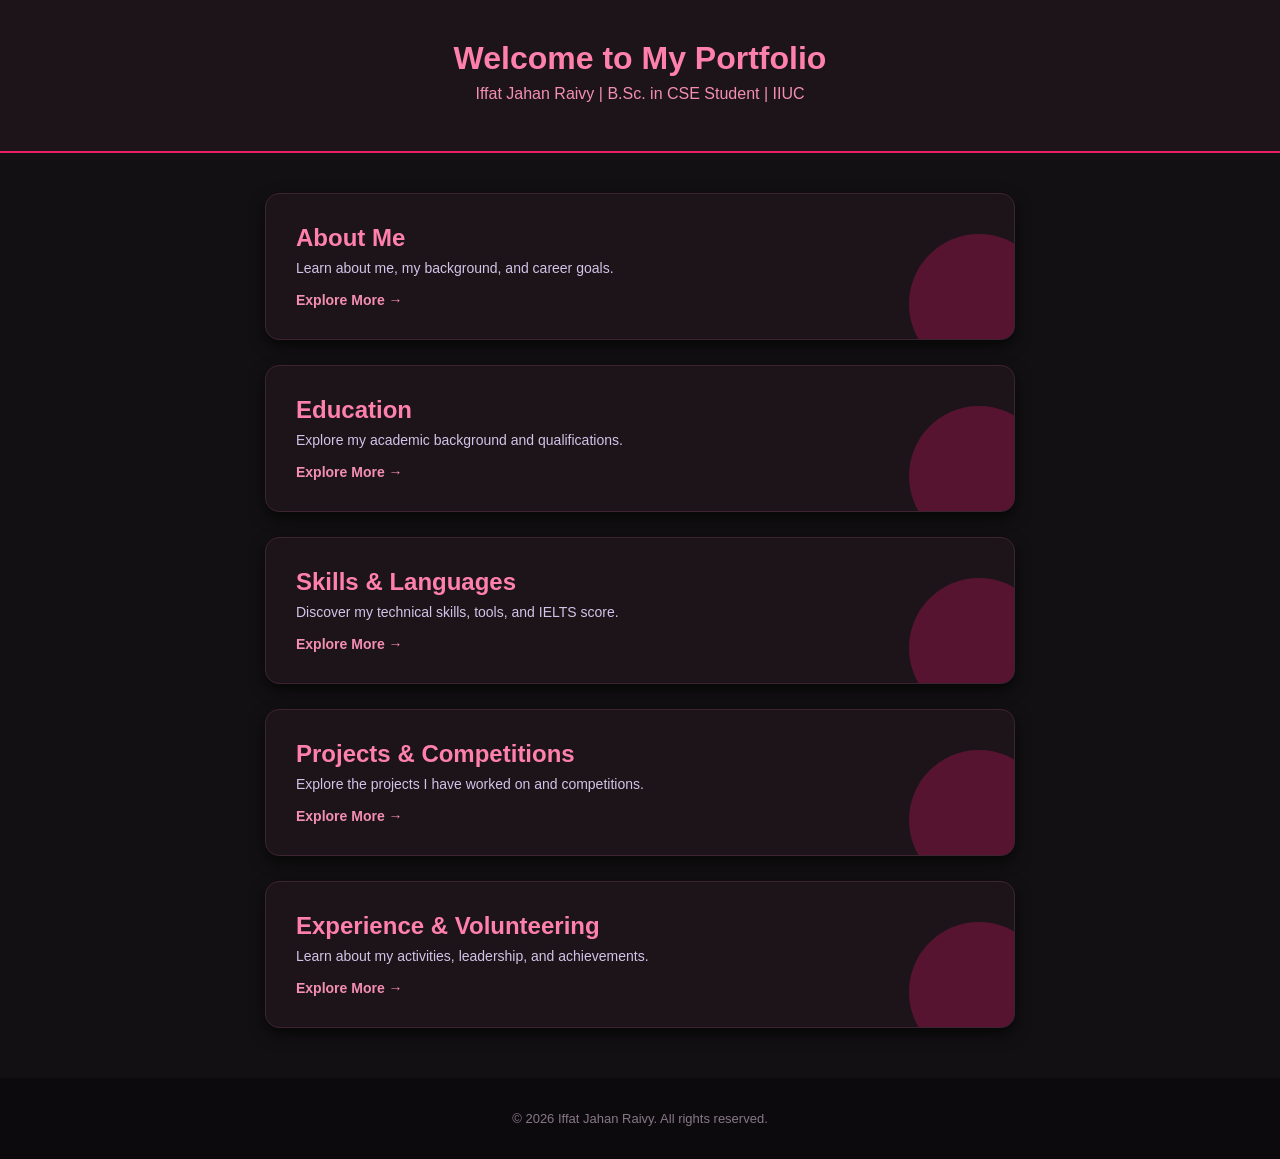
<file: index.html>
<!DOCTYPE html>
<html lang="en">
<head>
    <meta charset="UTF-8">
    <meta name="viewport" content="width=device-width, initial-scale=1.0">
    <title>Iffat Jahan Raivy - Portfolio</title>
    <link rel="stylesheet" href="style.css">
</head>
<body>

    <!-- Welcome Section -->
    <header class="welcome-header">
        <h1>Welcome to My Portfolio</h1>
        <p>Iffat Jahan Raivy | B.Sc. in CSE Student | IIUC</p>
    </header>

    <div class="container">
        <!-- Box 1: About Me -->
        <a href="about.html" class="menu-box">
            <div class="box-content">
                <h2>About Me</h2>
                <p>Learn about me, my background, and career goals.</p>
                <span class="explore">Explore More &rarr;</span>
            </div>
            <div class="circle-design"></div>
        </a>

        <!-- Box 2: Education -->
        <a href="education.html" class="menu-box">
            <div class="box-content">
                <h2>Education</h2>
                <p>Explore my academic background and qualifications.</p>
                <span class="explore">Explore More &rarr;</span>
            </div>
            <div class="circle-design"></div>
        </a>

        <!-- Box 3: Skills -->
        <a href="skills.html" class="menu-box">
            <div class="box-content">
                <h2>Skills & Languages</h2>
                <p>Discover my technical skills, tools, and IELTS score.</p>
                <span class="explore">Explore More &rarr;</span>
            </div>
            <div class="circle-design"></div>
        </a>

        <!-- Box 4: Projects -->
        <a href="projects.html" class="menu-box">
            <div class="box-content">
                <h2>Projects & Competitions</h2>
                <p>Explore the projects I have worked on and competitions.</p>
                <span class="explore">Explore More &rarr;</span>
            </div>
            <div class="circle-design"></div>
        </a>

        <!-- Box 5: Experience -->
        <a href="experience.html" class="menu-box">
            <div class="box-content">
                <h2>Experience & Volunteering</h2>
                <p>Learn about my activities, leadership, and achievements.</p>
                <span class="explore">Explore More &rarr;</span>
            </div>
            <div class="circle-design"></div>
        </a>
    </div>

    <footer>
        <p>&copy; 2026 Iffat Jahan Raivy. All rights reserved.</p>
    </footer>

</body>
</html>
</file>
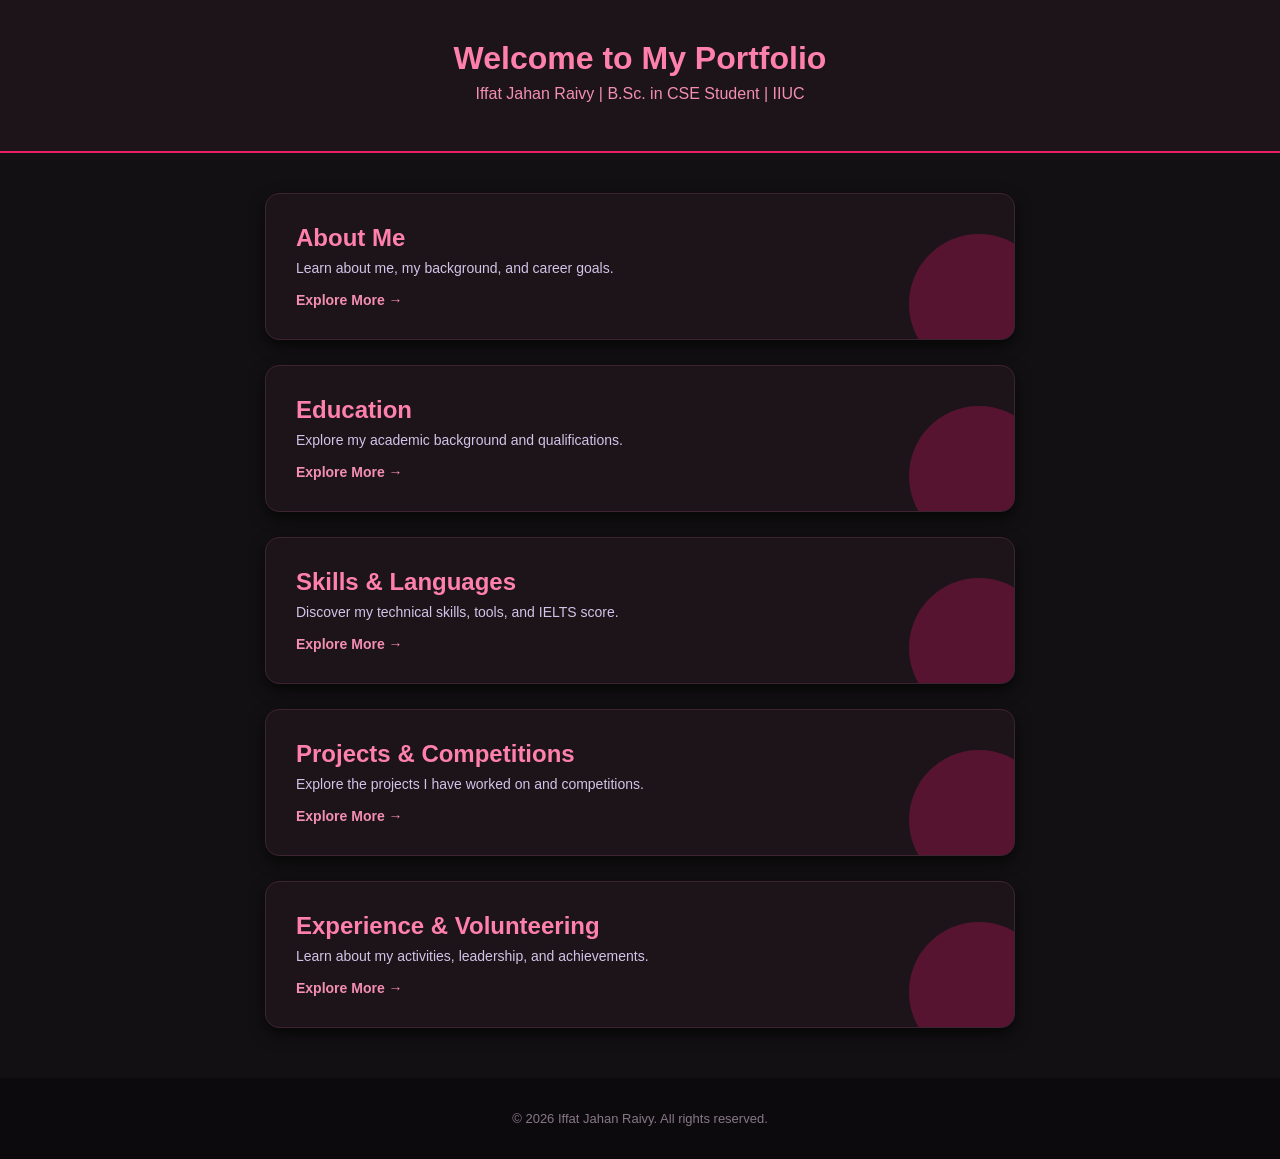
<file: My_Portfolio/index.html>
<!DOCTYPE html>
<html lang="en">
<head>
    <meta charset="UTF-8">
    <meta name="viewport" content="width=device-width, initial-scale=1.0">
    <title>Iffat Jahan Raivy - Portfolio</title>
    <link rel="stylesheet" href="style.css">
</head>
<body>

    <!-- Welcome Section -->
    <header class="welcome-header">
        <h1>Welcome to My Portfolio</h1>
        <p>Iffat Jahan Raivy | B.Sc. in CSE Student | IIUC</p>
    </header>

    <div class="container">
        <!-- Box 1: About Me -->
        <a href="about.html" class="menu-box">
            <div class="box-content">
                <h2>About Me</h2>
                <p>Learn about me, my background, and career goals.</p>
                <span class="explore">Explore More &rarr;</span>
            </div>
            <div class="circle-design"></div>
        </a>

        <!-- Box 2: Education -->
        <a href="education.html" class="menu-box">
            <div class="box-content">
                <h2>Education</h2>
                <p>Explore my academic background and qualifications.</p>
                <span class="explore">Explore More &rarr;</span>
            </div>
            <div class="circle-design"></div>
        </a>

        <!-- Box 3: Skills -->
        <a href="skills.html" class="menu-box">
            <div class="box-content">
                <h2>Skills & Languages</h2>
                <p>Discover my technical skills, tools, and IELTS score.</p>
                <span class="explore">Explore More &rarr;</span>
            </div>
            <div class="circle-design"></div>
        </a>

        <!-- Box 4: Projects -->
        <a href="projects.html" class="menu-box">
            <div class="box-content">
                <h2>Projects & Competitions</h2>
                <p>Explore the projects I have worked on and competitions.</p>
                <span class="explore">Explore More &rarr;</span>
            </div>
            <div class="circle-design"></div>
        </a>

        <!-- Box 5: Experience -->
        <a href="experience.html" class="menu-box">
            <div class="box-content">
                <h2>Experience & Volunteering</h2>
                <p>Learn about my activities, leadership, and achievements.</p>
                <span class="explore">Explore More &rarr;</span>
            </div>
            <div class="circle-design"></div>
        </a>
    </div>

    <footer>
        <p>&copy; 2026 Iffat Jahan Raivy. All rights reserved.</p>
    </footer>

</body>
</html>
</file>
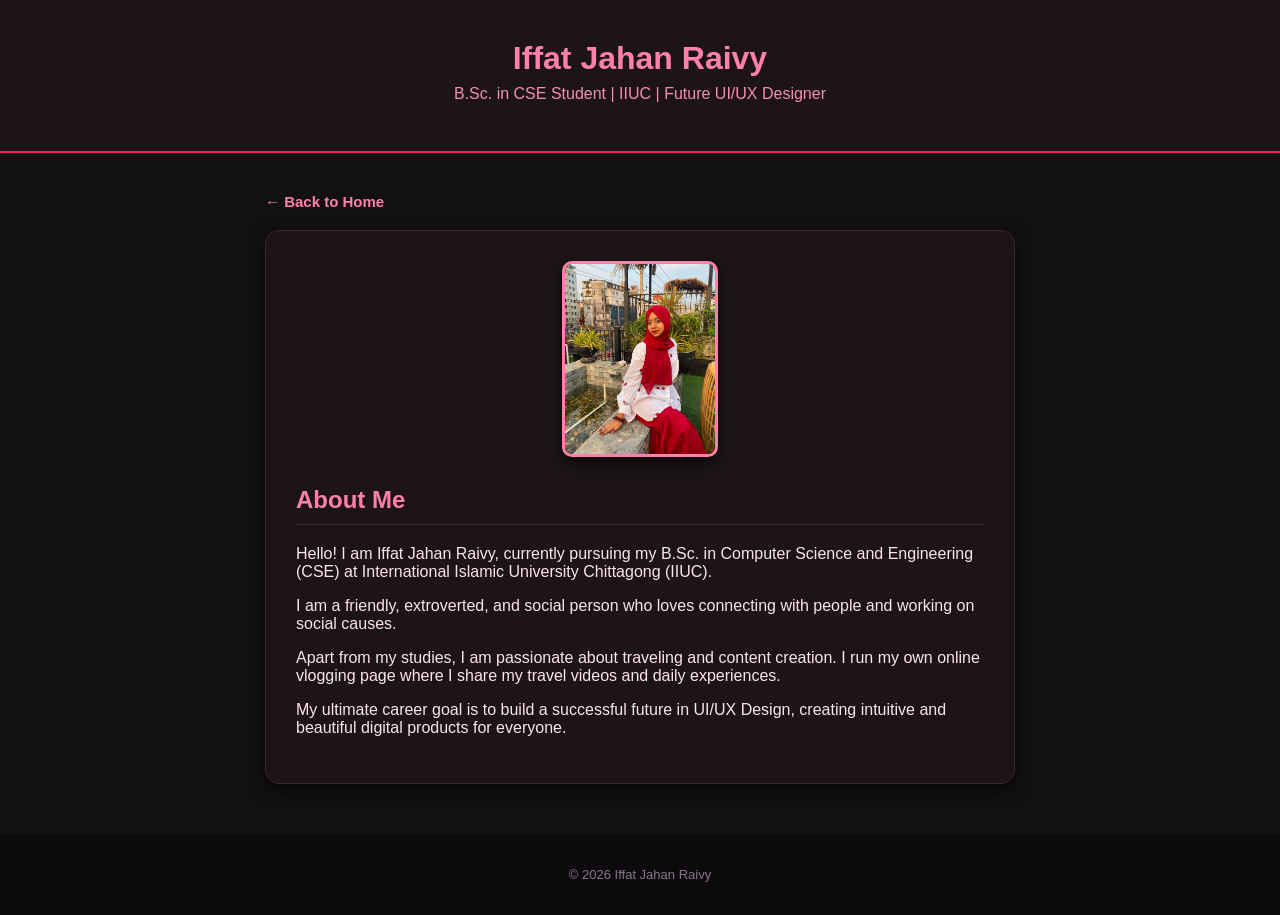
<file: about.html>
<!DOCTYPE html>
<html lang="en">
<head>
    <meta charset="UTF-8">
    <meta name="viewport" content="width=device-width, initial-scale=1.0">
    <title>About - Iffat Jahan Raivy</title>
    <link rel="stylesheet" href="style.css">
</head>
<body>

    <header class="welcome-header">
        <h1>Iffat Jahan Raivy</h1>
        <p>B.Sc. in CSE Student | IIUC | Future UI/UX Designer</p>
    </header>

    <div class="container">
        <a href="index.html" class="back-btn">&larr; Back to Home</a>
        
        <div class="card">
            <div class="img-container-rect">
                <img src="myphoto.jpg" alt="Iffat Jahan Raivy" class="profile-img-rect">
            </div>
            <h2>About Me</h2>
            <p>Hello! I am Iffat Jahan Raivy, currently pursuing my B.Sc. in Computer Science and Engineering (CSE) at International Islamic University Chittagong (IIUC).</p>
            <p>I am a friendly, extroverted, and social person who loves connecting with people and working on social causes.</p>
            <p>Apart from my studies, I am passionate about traveling and content creation. I run my own online vlogging page where I share my travel videos and daily experiences.</p>
            <p>My ultimate career goal is to build a successful future in UI/UX Design, creating intuitive and beautiful digital products for everyone.</p>
        </div>
    </div>

    <footer>
        <p>&copy; 2026 Iffat Jahan Raivy</p>
    </footer>

</body>
</html>
</file>
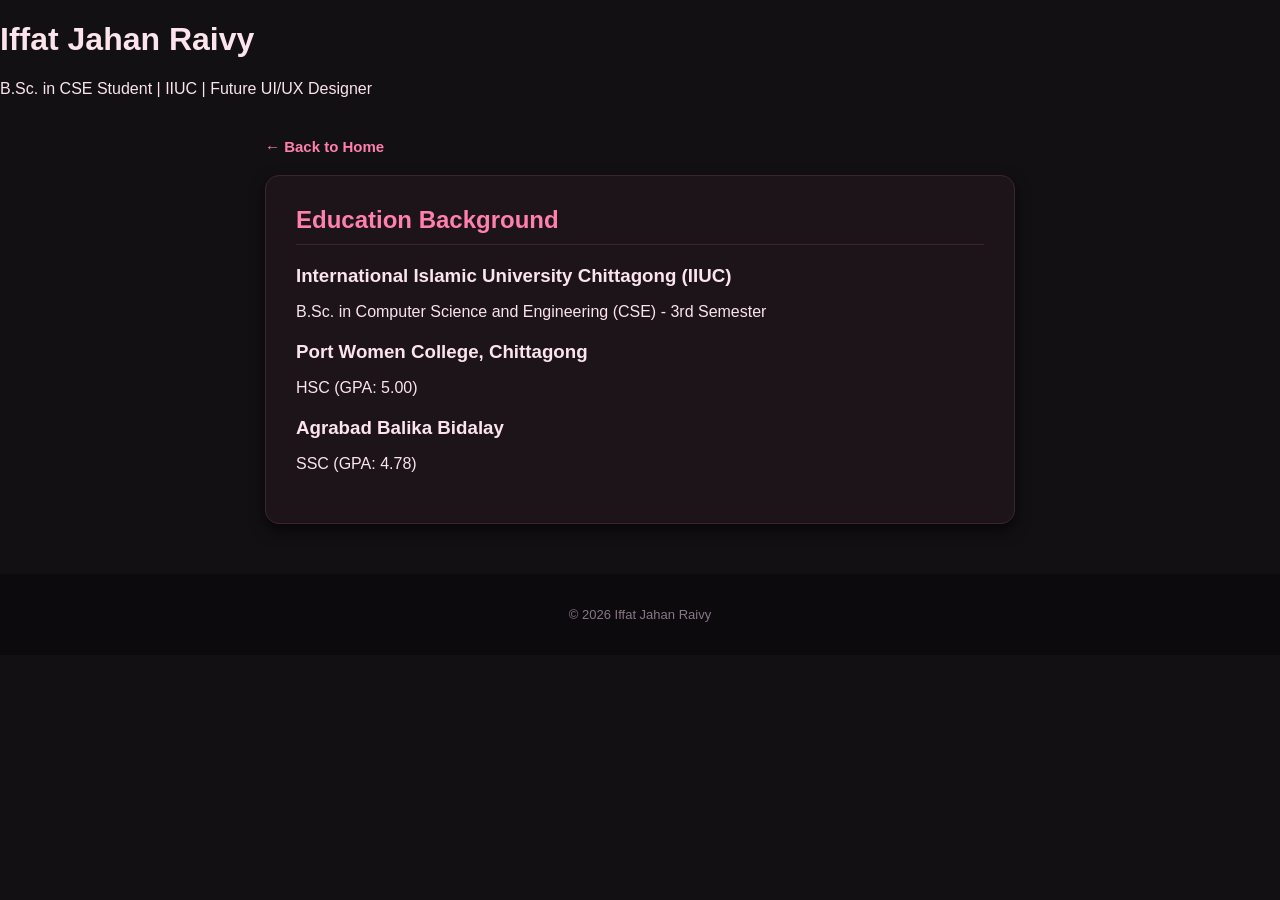
<file: education.html>
<!DOCTYPE html>
<html lang="en">
<head>
    <meta charset="UTF-8">
    <meta name="viewport" content="width=device-width, initial-scale=1.0">
    <title>Education - Iffat Jahan Raivy</title>
    <link rel="stylesheet" href="style.css">
</head>
<body>

    <header class="main-header">
        <h1>Iffat Jahan Raivy</h1>
        <p>B.Sc. in CSE Student | IIUC | Future UI/UX Designer</p>
    </header>

    <div class="container">
        <a href="index.html" class="back-btn">&larr; Back to Home</a>

        <div class="card">
            <h2>Education Background</h2>
            <div class="item">
                <h3>International Islamic University Chittagong (IIUC)</h3>
                <p>B.Sc. in Computer Science and Engineering (CSE) - 3rd Semester</p>
            </div>
            <div class="item">
                <h3>Port Women College, Chittagong</h3>
                <p>HSC (GPA: 5.00)</p>
            </div>
            <div class="item">
                <h3>Agrabad Balika Bidalay</h3>
                <p>SSC (GPA: 4.78)</p>
            </div>
        </div>
    </div>

    <footer>
        <p>&copy; 2026 Iffat Jahan Raivy</p>
    </footer>

</body>
</html>
</file>
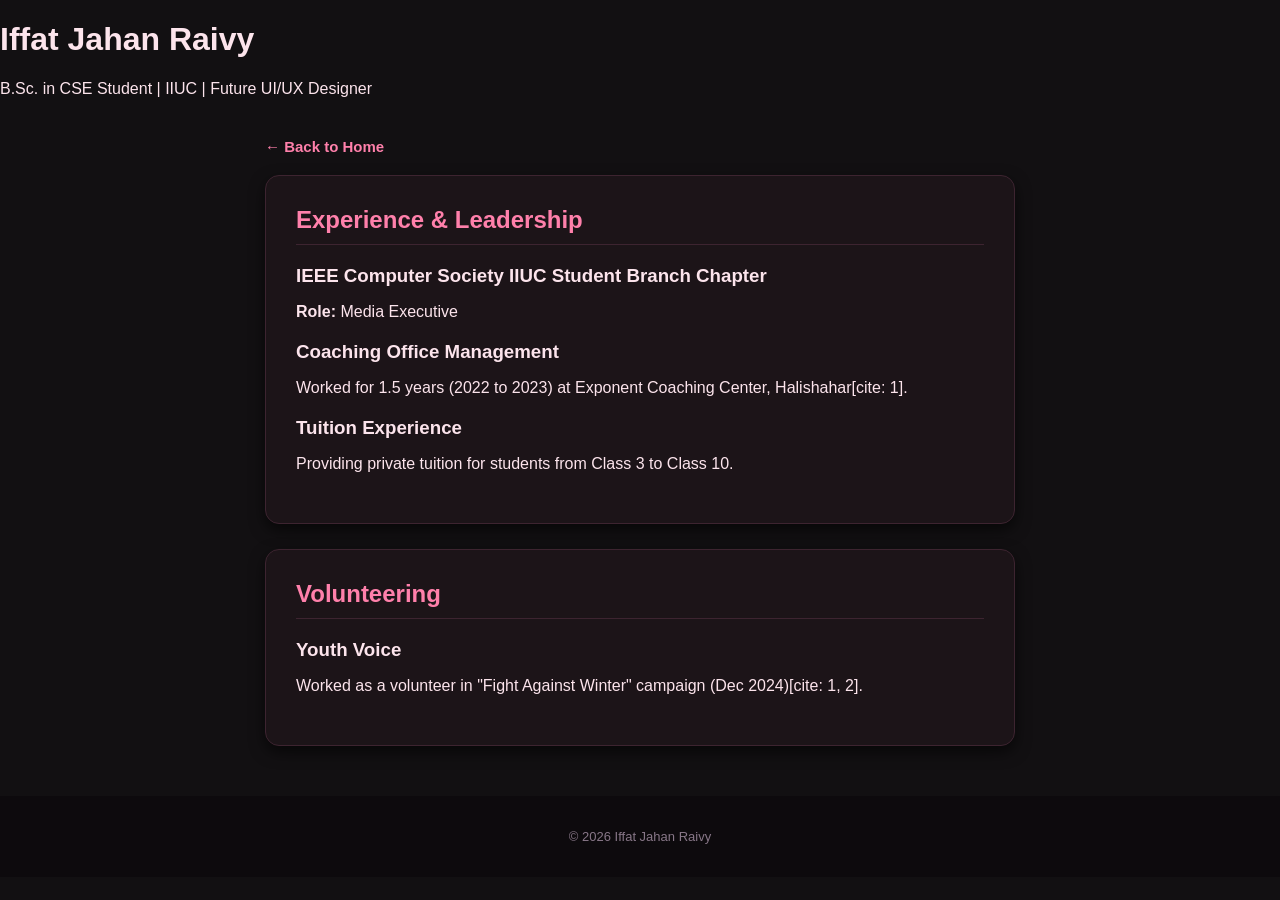
<file: experience.html>
<!DOCTYPE html>
<html lang="en">
<head>
    <meta charset="UTF-8">
    <meta name="viewport" content="width=device-width, initial-scale=1.0">
    <title>Experience - Iffat Jahan Raivy</title>
    <link rel="stylesheet" href="style.css">
</head>
<body>

    <header class="main-header">
        <h1>Iffat Jahan Raivy</h1>
        <p>B.Sc. in CSE Student | IIUC | Future UI/UX Designer</p>
    </header>

    <div class="container">
        <a href="index.html" class="back-btn">&larr; Back to Home</a>

        <div class="card">
            <h2>Experience & Leadership</h2>
            <div class="item">
                <h3>IEEE Computer Society IIUC Student Branch Chapter</h3>
                <p><b>Role:</b> Media Executive</p>
            </div>
            <div class="item">
                <h3>Coaching Office Management</h3>
                <p>Worked for 1.5 years (2022 to 2023) at Exponent Coaching Center, Halishahar[cite: 1].</p>
            </div>
            <div class="item">
                <h3>Tuition Experience</h3>
                <p>Providing private tuition for students from Class 3 to Class 10.</p>
            </div>
        </div>

        <div class="card">
            <h2>Volunteering</h2>
            <div class="item">
                <h3>Youth Voice</h3>
                <p>Worked as a volunteer in "Fight Against Winter" campaign (Dec 2024)[cite: 1, 2].</p>
            </div>
        </div>
    </div>

    <footer>
        <p>&copy; 2026 Iffat Jahan Raivy</p>
    </footer>

</body>
</html>
</file>
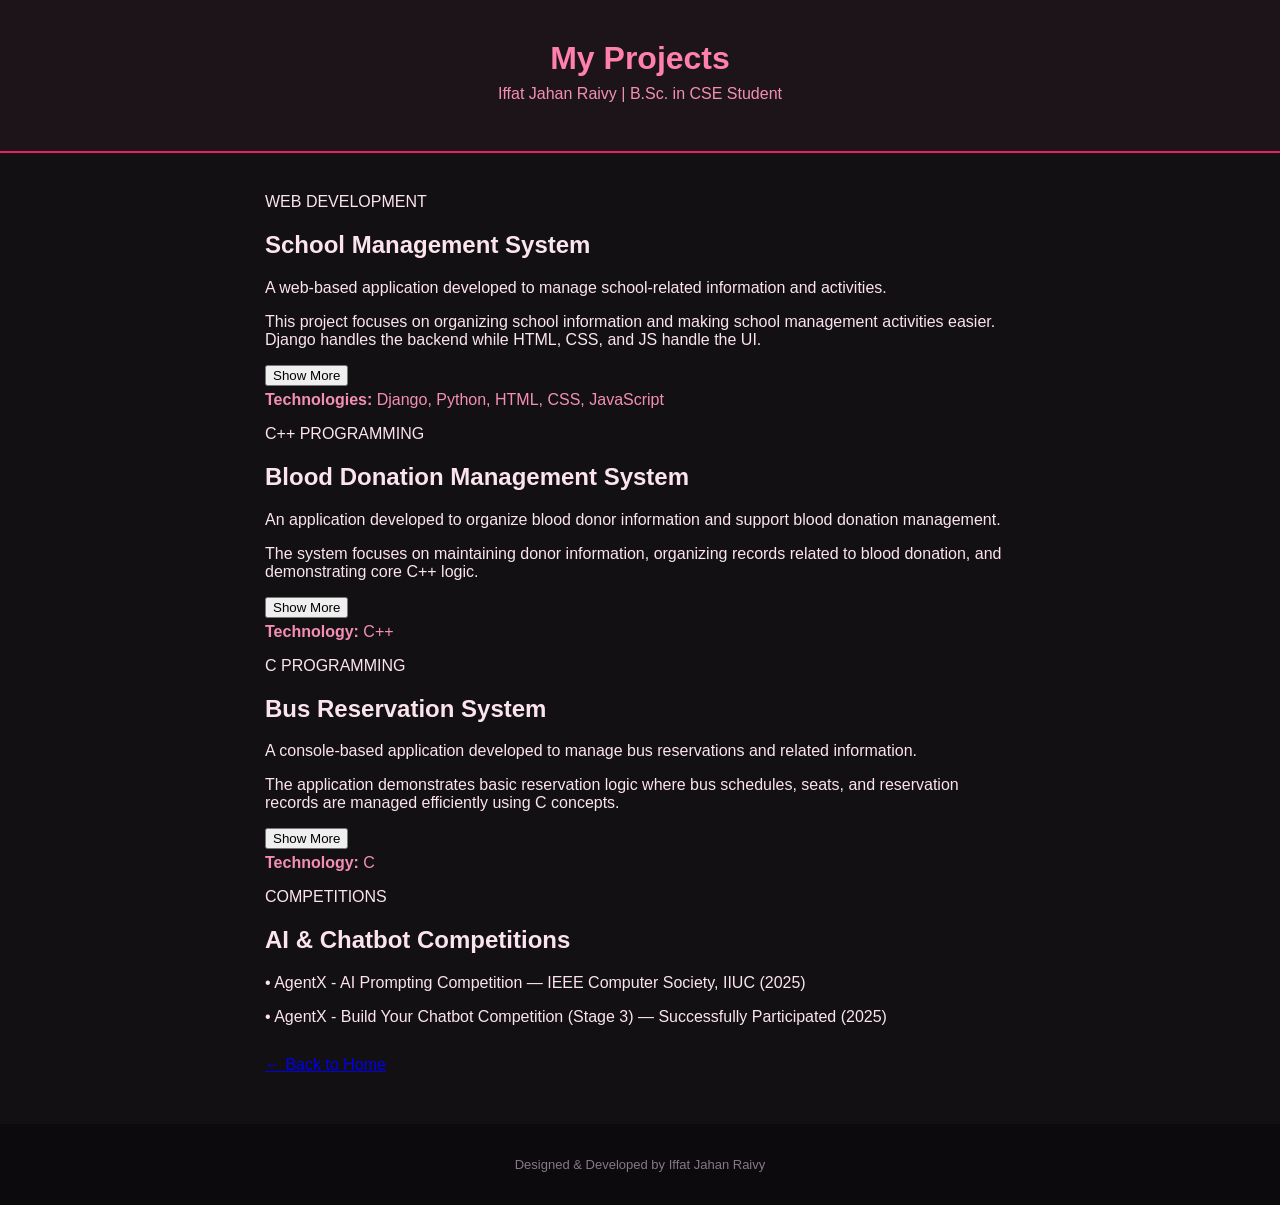
<file: projects.html>
<!DOCTYPE html>
<html lang="en">
<head>
    <meta charset="UTF-8">
    <meta name="viewport" content="width=device-width, initial-scale=1.0">
    <title>Projects - Iffat Jahan Raivy</title>
    <link rel="stylesheet" href="style.css">
</head>
<body>

    <header class="welcome-header">
        <h1>My Projects</h1>
        <p>Iffat Jahan Raivy | B.Sc. in CSE Student</p>
    </header>

    <div class="container">

        <!-- Project 1 -->
        <div class="project-card">
            <span class="project-badge">WEB DEVELOPMENT</span>
            <h2>School Management System</h2>
            <p>A web-based application developed to manage school-related information and activities.</p>
            <p id="details1" class="extra-text">This project focuses on organizing school information and making school management activities easier. Django handles the backend while HTML, CSS, and JS handle the UI.</p>
            <button class="show-btn" onclick="toggleDetails('details1', this)">Show More</button>
            <p class="tech"><b>Technologies:</b> Django, Python, HTML, CSS, JavaScript</p>
        </div>

        <!-- Project 2 -->
        <div class="project-card">
            <span class="project-badge">C++ PROGRAMMING</span>
            <h2>Blood Donation Management System</h2>
            <p>An application developed to organize blood donor information and support blood donation management.</p>
            <p id="details2" class="extra-text">The system focuses on maintaining donor information, organizing records related to blood donation, and demonstrating core C++ logic.</p>
            <button class="show-btn" onclick="toggleDetails('details2', this)">Show More</button>
            <p class="tech"><b>Technology:</b> C++</p>
        </div>

        <!-- Project 3 -->
        <div class="project-card">
            <span class="project-badge">C PROGRAMMING</span>
            <h2>Bus Reservation System</h2>
            <p>A console-based application developed to manage bus reservations and related information.</p>
            <p id="details3" class="extra-text">The application demonstrates basic reservation logic where bus schedules, seats, and reservation records are managed efficiently using C concepts.</p>
            <button class="show-btn" onclick="toggleDetails('details3', this)">Show More</button>
            <p class="tech"><b>Technology:</b> C</p>
        </div>

        <!-- Competitions Section -->
        <div class="project-card">
            <span class="project-badge">COMPETITIONS</span>
            <h2>AI & Chatbot Competitions</h2>
            <p>• AgentX - AI Prompting Competition — IEEE Computer Society, IIUC (2025)</p>
            <p>• AgentX - Build Your Chatbot Competition (Stage 3) — Successfully Participated (2025)</p>
        </div>

        <!-- Back to Home Button -->
        <div style="margin-top: 30px;">
            <a href="index.html" class="back-home-btn">&larr; Back to Home</a>
        </div>

    </div>

    <footer>
        <p>Designed & Developed by Iffat Jahan Raivy</p>
    </footer>

    <script>
        function toggleDetails(id, btn) {
            var text = document.getElementById(id);
            if (text.style.display === "block") {
                text.style.display = "none";
                btn.innerText = "Show More";
            } else {
                text.style.display = "block";
                btn.innerText = "Show Less";
            }
        }
    </script>

</body>
</html>
</file>
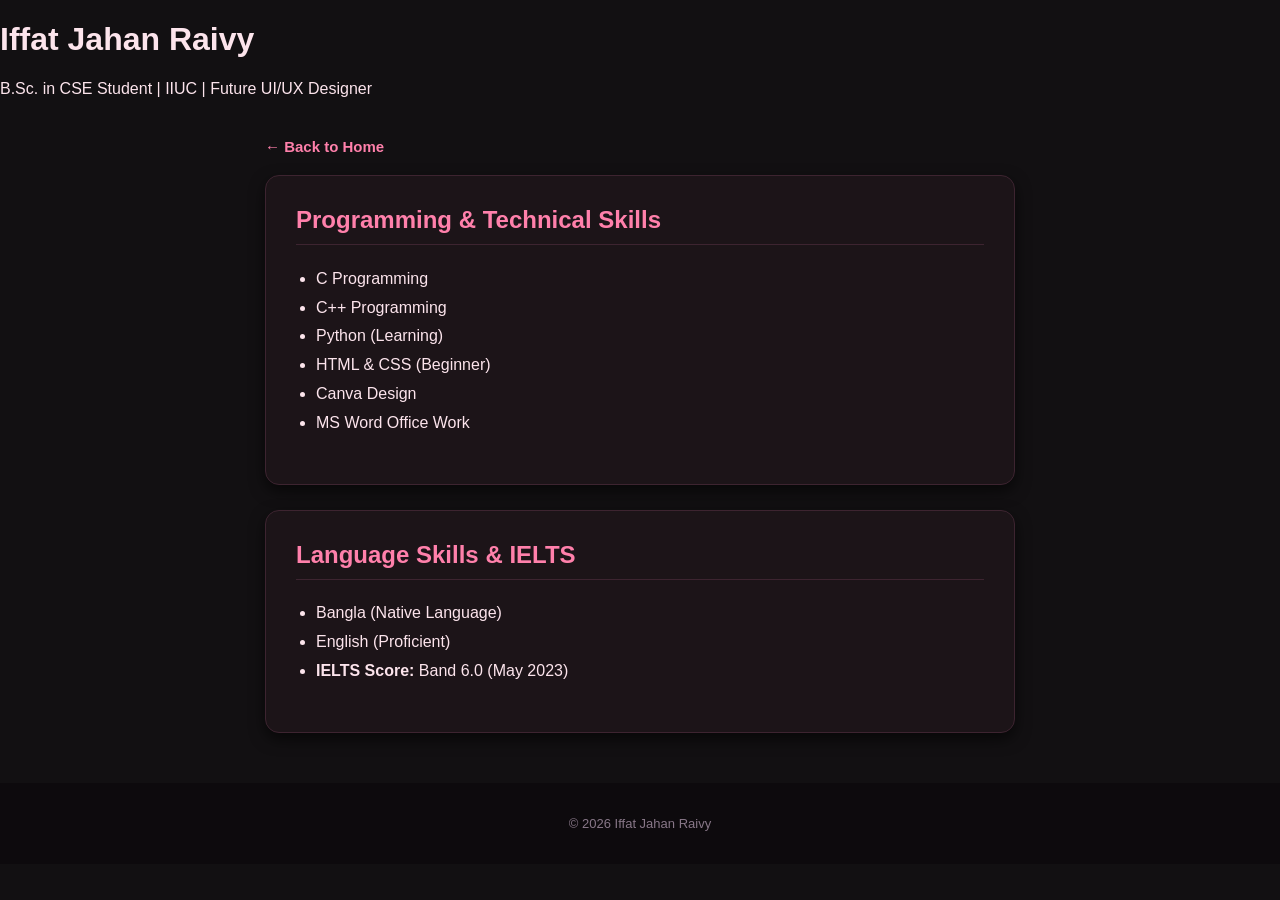
<file: skills.html>
<!DOCTYPE html>
<html lang="en">
<head>
    <meta charset="UTF-8">
    <meta name="viewport" content="width=device-width, initial-scale=1.0">
    <title>Skills - Iffat Jahan Raivy</title>
    <link rel="stylesheet" href="style.css">
</head>
<body>

    <header class="main-header">
        <h1>Iffat Jahan Raivy</h1>
        <p>B.Sc. in CSE Student | IIUC | Future UI/UX Designer</p>
    </header>

    <div class="container">
        <a href="index.html" class="back-btn">&larr; Back to Home</a>

        <div class="card">
            <h2>Programming & Technical Skills</h2>
            <ul>
                <li>C Programming</li>
                <li>C++ Programming</li>
                <li>Python (Learning)</li>
                <li>HTML & CSS (Beginner)</li>
                <li>Canva Design</li>
                <li>MS Word Office Work</li>
            </ul>
        </div>

        <div class="card">
            <h2>Language Skills & IELTS</h2>
            <ul>
                <li>Bangla (Native Language)</li>
                <li>English (Proficient)</li>
                <li><b>IELTS Score:</b> Band 6.0 (May 2023)</li>
            </ul>
        </div>
    </div>

    <footer>
        <p>&copy; 2026 Iffat Jahan Raivy</p>
    </footer>

</body>
</html>
</file>
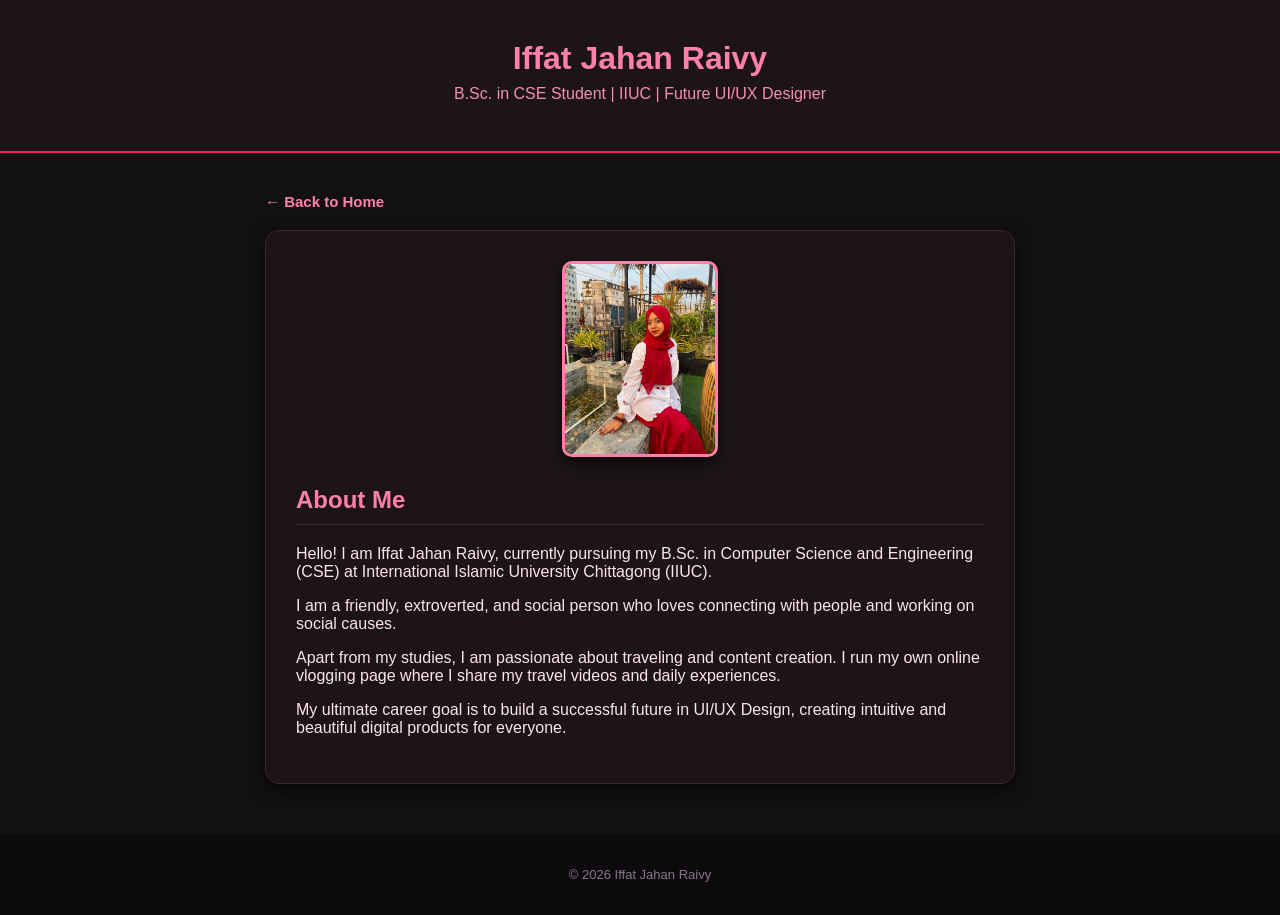
<file: My_Portfolio/about.html>
<!DOCTYPE html>
<html lang="en">
<head>
    <meta charset="UTF-8">
    <meta name="viewport" content="width=device-width, initial-scale=1.0">
    <title>About - Iffat Jahan Raivy</title>
    <link rel="stylesheet" href="style.css">
</head>
<body>

    <header class="welcome-header">
        <h1>Iffat Jahan Raivy</h1>
        <p>B.Sc. in CSE Student | IIUC | Future UI/UX Designer</p>
    </header>

    <div class="container">
        <a href="index.html" class="back-btn">&larr; Back to Home</a>
        
        <div class="card">
            <div class="img-container-rect">
                <img src="myphoto.jpg" alt="Iffat Jahan Raivy" class="profile-img-rect">
            </div>
            <h2>About Me</h2>
            <p>Hello! I am Iffat Jahan Raivy, currently pursuing my B.Sc. in Computer Science and Engineering (CSE) at International Islamic University Chittagong (IIUC).</p>
            <p>I am a friendly, extroverted, and social person who loves connecting with people and working on social causes.</p>
            <p>Apart from my studies, I am passionate about traveling and content creation. I run my own online vlogging page where I share my travel videos and daily experiences.</p>
            <p>My ultimate career goal is to build a successful future in UI/UX Design, creating intuitive and beautiful digital products for everyone.</p>
        </div>
    </div>

    <footer>
        <p>&copy; 2026 Iffat Jahan Raivy</p>
    </footer>

</body>
</html>
</file>
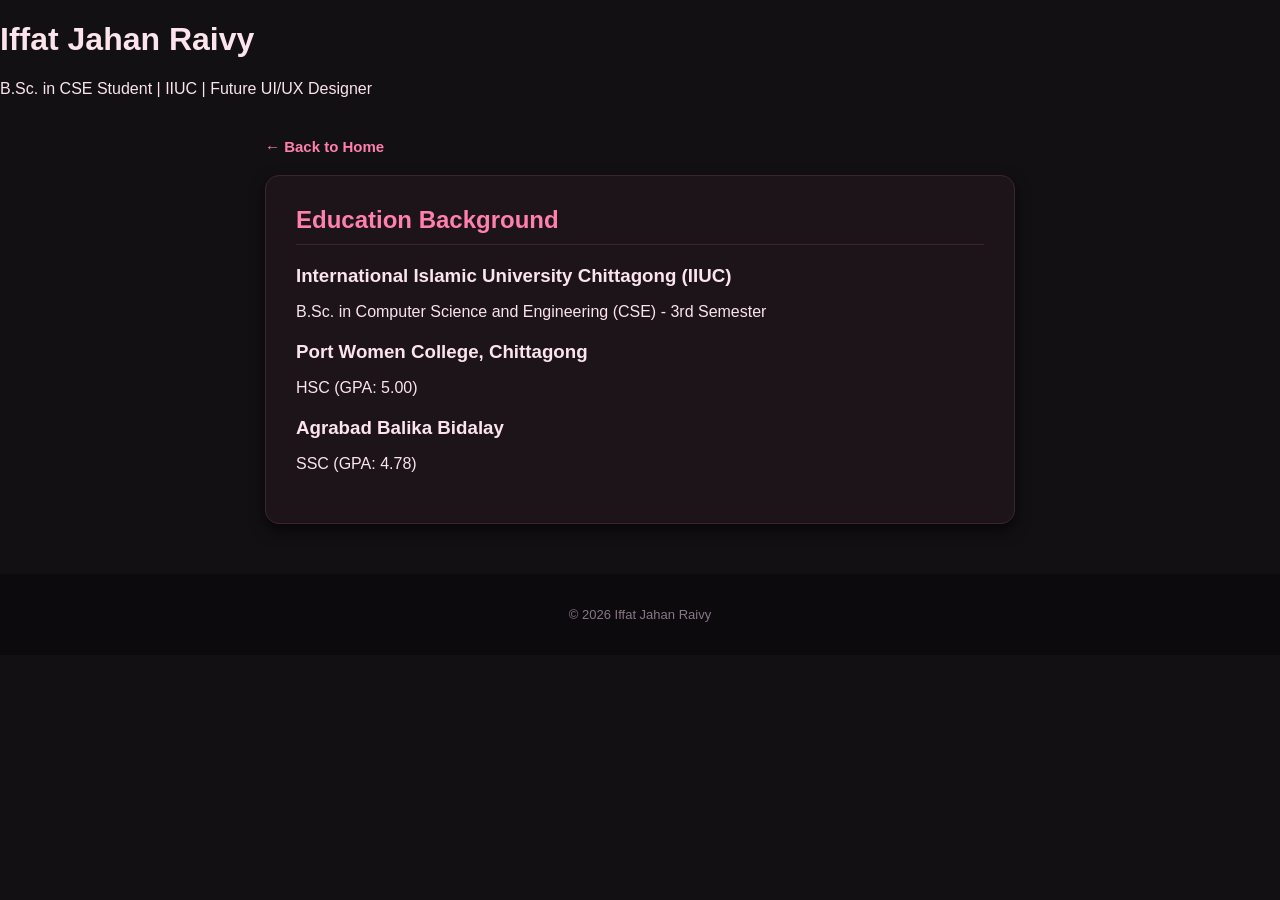
<file: My_Portfolio/education.html>
<!DOCTYPE html>
<html lang="en">
<head>
    <meta charset="UTF-8">
    <meta name="viewport" content="width=device-width, initial-scale=1.0">
    <title>Education - Iffat Jahan Raivy</title>
    <link rel="stylesheet" href="style.css">
</head>
<body>

    <header class="main-header">
        <h1>Iffat Jahan Raivy</h1>
        <p>B.Sc. in CSE Student | IIUC | Future UI/UX Designer</p>
    </header>

    <div class="container">
        <a href="index.html" class="back-btn">&larr; Back to Home</a>

        <div class="card">
            <h2>Education Background</h2>
            <div class="item">
                <h3>International Islamic University Chittagong (IIUC)</h3>
                <p>B.Sc. in Computer Science and Engineering (CSE) - 3rd Semester</p>
            </div>
            <div class="item">
                <h3>Port Women College, Chittagong</h3>
                <p>HSC (GPA: 5.00)</p>
            </div>
            <div class="item">
                <h3>Agrabad Balika Bidalay</h3>
                <p>SSC (GPA: 4.78)</p>
            </div>
        </div>
    </div>

    <footer>
        <p>&copy; 2026 Iffat Jahan Raivy</p>
    </footer>

</body>
</html>
</file>
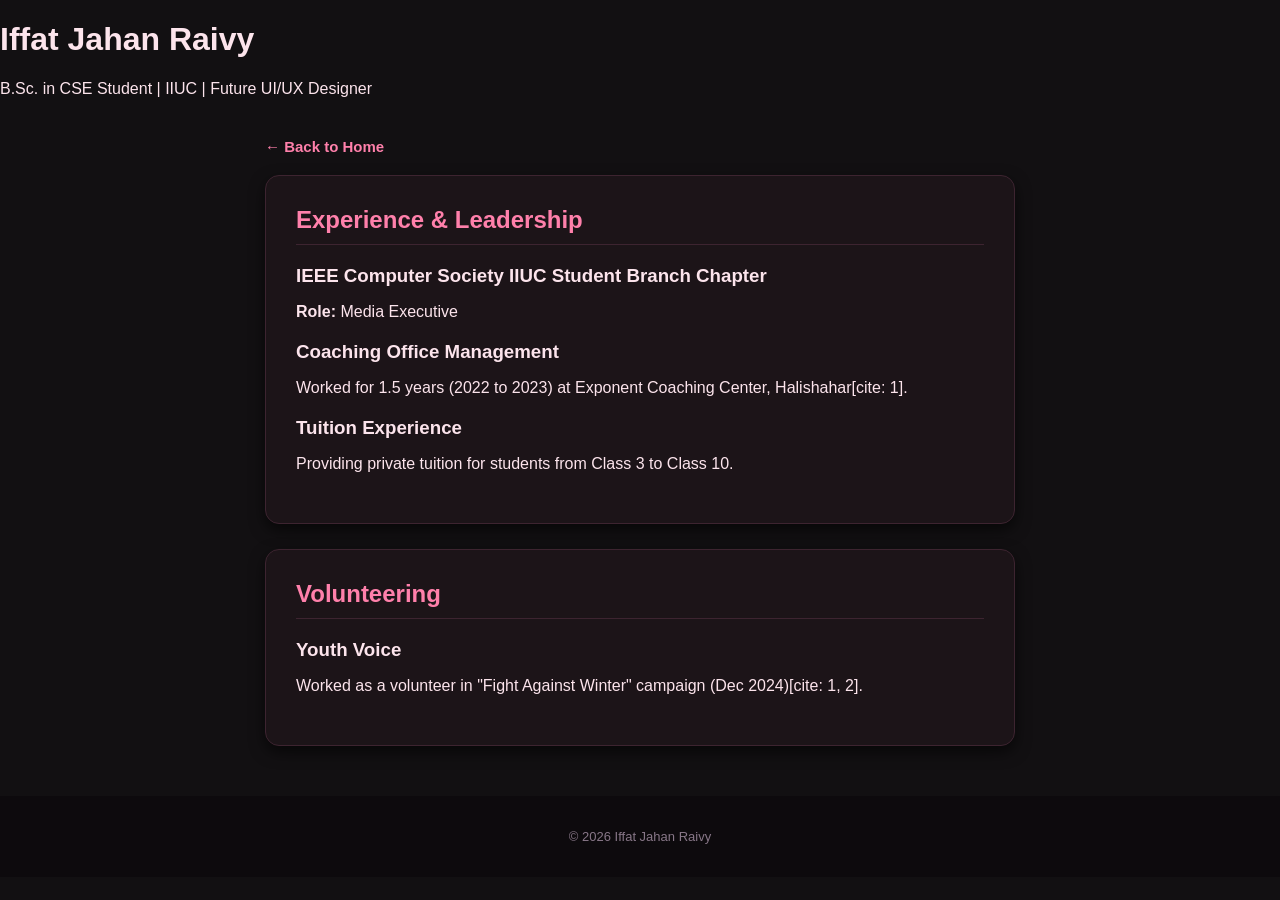
<file: My_Portfolio/experience.html>
<!DOCTYPE html>
<html lang="en">
<head>
    <meta charset="UTF-8">
    <meta name="viewport" content="width=device-width, initial-scale=1.0">
    <title>Experience - Iffat Jahan Raivy</title>
    <link rel="stylesheet" href="style.css">
</head>
<body>

    <header class="main-header">
        <h1>Iffat Jahan Raivy</h1>
        <p>B.Sc. in CSE Student | IIUC | Future UI/UX Designer</p>
    </header>

    <div class="container">
        <a href="index.html" class="back-btn">&larr; Back to Home</a>

        <div class="card">
            <h2>Experience & Leadership</h2>
            <div class="item">
                <h3>IEEE Computer Society IIUC Student Branch Chapter</h3>
                <p><b>Role:</b> Media Executive</p>
            </div>
            <div class="item">
                <h3>Coaching Office Management</h3>
                <p>Worked for 1.5 years (2022 to 2023) at Exponent Coaching Center, Halishahar[cite: 1].</p>
            </div>
            <div class="item">
                <h3>Tuition Experience</h3>
                <p>Providing private tuition for students from Class 3 to Class 10.</p>
            </div>
        </div>

        <div class="card">
            <h2>Volunteering</h2>
            <div class="item">
                <h3>Youth Voice</h3>
                <p>Worked as a volunteer in "Fight Against Winter" campaign (Dec 2024)[cite: 1, 2].</p>
            </div>
        </div>
    </div>

    <footer>
        <p>&copy; 2026 Iffat Jahan Raivy</p>
    </footer>

</body>
</html>
</file>
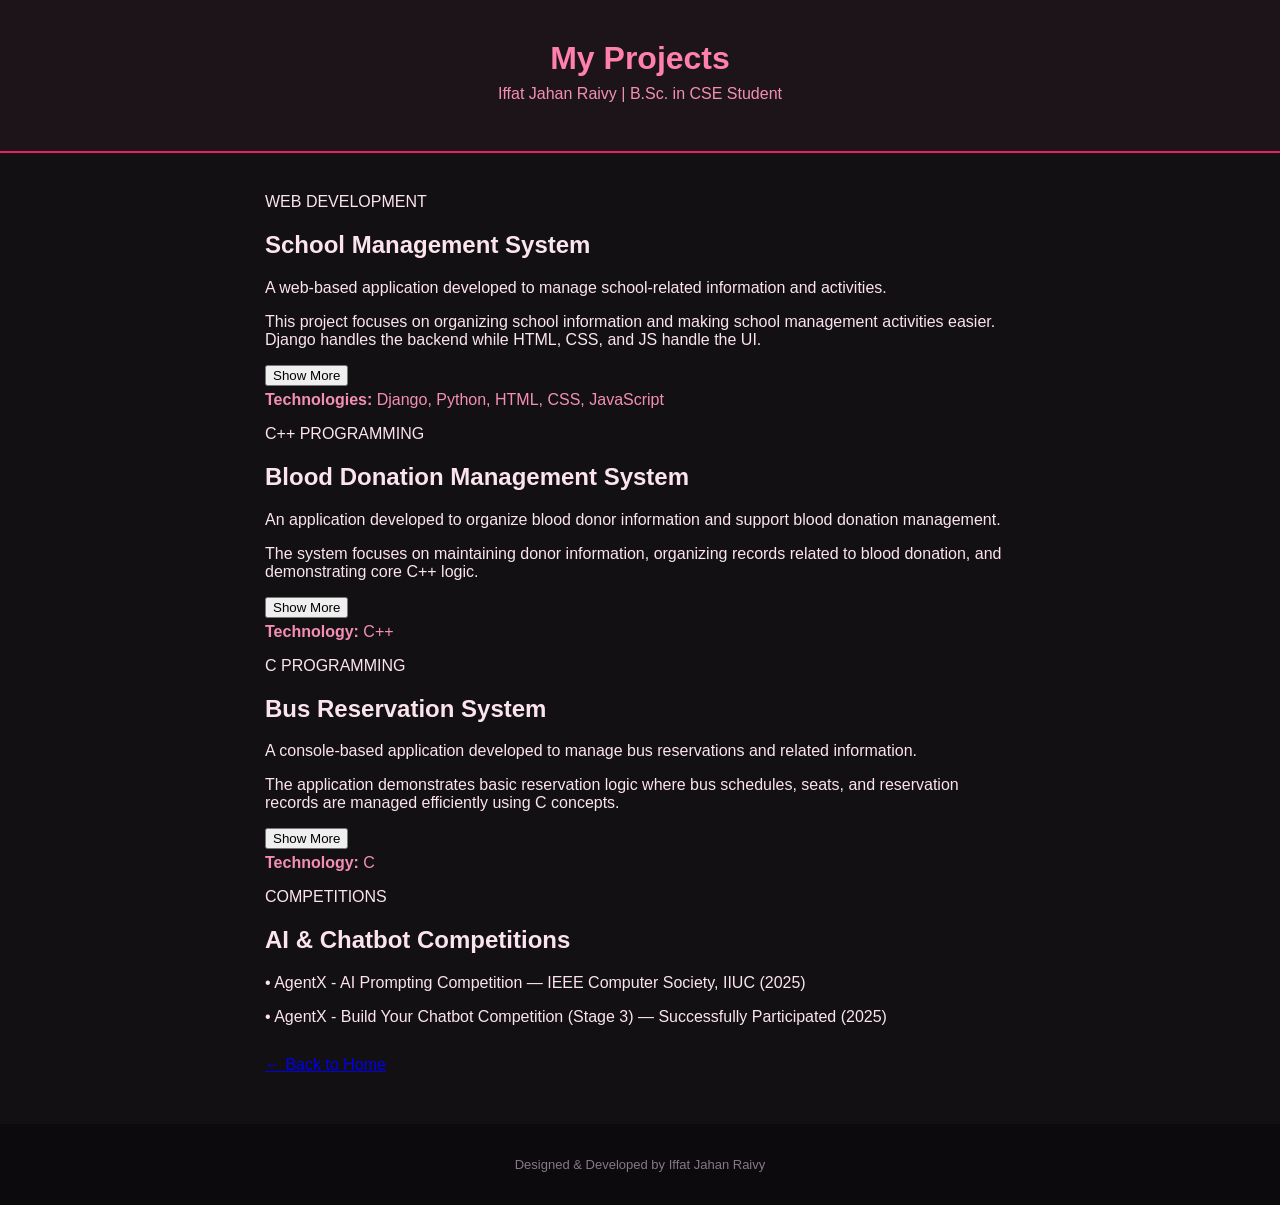
<file: My_Portfolio/projects.html>
<!DOCTYPE html>
<html lang="en">
<head>
    <meta charset="UTF-8">
    <meta name="viewport" content="width=device-width, initial-scale=1.0">
    <title>Projects - Iffat Jahan Raivy</title>
    <link rel="stylesheet" href="style.css">
</head>
<body>

    <header class="welcome-header">
        <h1>My Projects</h1>
        <p>Iffat Jahan Raivy | B.Sc. in CSE Student</p>
    </header>

    <div class="container">

        <!-- Project 1 -->
        <div class="project-card">
            <span class="project-badge">WEB DEVELOPMENT</span>
            <h2>School Management System</h2>
            <p>A web-based application developed to manage school-related information and activities.</p>
            <p id="details1" class="extra-text">This project focuses on organizing school information and making school management activities easier. Django handles the backend while HTML, CSS, and JS handle the UI.</p>
            <button class="show-btn" onclick="toggleDetails('details1', this)">Show More</button>
            <p class="tech"><b>Technologies:</b> Django, Python, HTML, CSS, JavaScript</p>
        </div>

        <!-- Project 2 -->
        <div class="project-card">
            <span class="project-badge">C++ PROGRAMMING</span>
            <h2>Blood Donation Management System</h2>
            <p>An application developed to organize blood donor information and support blood donation management.</p>
            <p id="details2" class="extra-text">The system focuses on maintaining donor information, organizing records related to blood donation, and demonstrating core C++ logic.</p>
            <button class="show-btn" onclick="toggleDetails('details2', this)">Show More</button>
            <p class="tech"><b>Technology:</b> C++</p>
        </div>

        <!-- Project 3 -->
        <div class="project-card">
            <span class="project-badge">C PROGRAMMING</span>
            <h2>Bus Reservation System</h2>
            <p>A console-based application developed to manage bus reservations and related information.</p>
            <p id="details3" class="extra-text">The application demonstrates basic reservation logic where bus schedules, seats, and reservation records are managed efficiently using C concepts.</p>
            <button class="show-btn" onclick="toggleDetails('details3', this)">Show More</button>
            <p class="tech"><b>Technology:</b> C</p>
        </div>

        <!-- Competitions Section -->
        <div class="project-card">
            <span class="project-badge">COMPETITIONS</span>
            <h2>AI & Chatbot Competitions</h2>
            <p>• AgentX - AI Prompting Competition — IEEE Computer Society, IIUC (2025)</p>
            <p>• AgentX - Build Your Chatbot Competition (Stage 3) — Successfully Participated (2025)</p>
        </div>

        <!-- Back to Home Button -->
        <div style="margin-top: 30px;">
            <a href="index.html" class="back-home-btn">&larr; Back to Home</a>
        </div>

    </div>

    <footer>
        <p>Designed & Developed by Iffat Jahan Raivy</p>
    </footer>

    <script>
        function toggleDetails(id, btn) {
            var text = document.getElementById(id);
            if (text.style.display === "block") {
                text.style.display = "none";
                btn.innerText = "Show More";
            } else {
                text.style.display = "block";
                btn.innerText = "Show Less";
            }
        }
    </script>

</body>
</html>
</file>
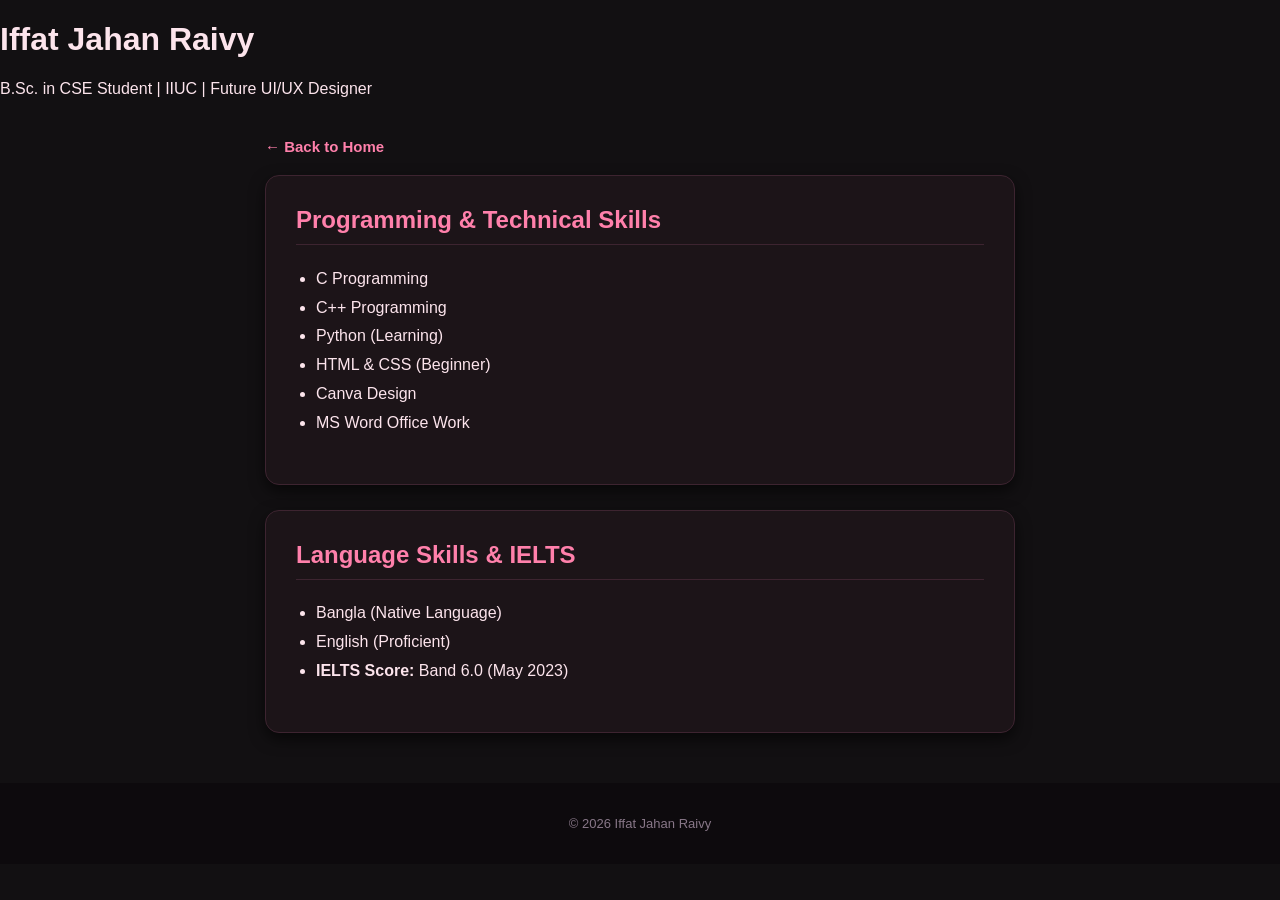
<file: My_Portfolio/skills.html>
<!DOCTYPE html>
<html lang="en">
<head>
    <meta charset="UTF-8">
    <meta name="viewport" content="width=device-width, initial-scale=1.0">
    <title>Skills - Iffat Jahan Raivy</title>
    <link rel="stylesheet" href="style.css">
</head>
<body>

    <header class="main-header">
        <h1>Iffat Jahan Raivy</h1>
        <p>B.Sc. in CSE Student | IIUC | Future UI/UX Designer</p>
    </header>

    <div class="container">
        <a href="index.html" class="back-btn">&larr; Back to Home</a>

        <div class="card">
            <h2>Programming & Technical Skills</h2>
            <ul>
                <li>C Programming</li>
                <li>C++ Programming</li>
                <li>Python (Learning)</li>
                <li>HTML & CSS (Beginner)</li>
                <li>Canva Design</li>
                <li>MS Word Office Work</li>
            </ul>
        </div>

        <div class="card">
            <h2>Language Skills & IELTS</h2>
            <ul>
                <li>Bangla (Native Language)</li>
                <li>English (Proficient)</li>
                <li><b>IELTS Score:</b> Band 6.0 (May 2023)</li>
            </ul>
        </div>
    </div>

    <footer>
        <p>&copy; 2026 Iffat Jahan Raivy</p>
    </footer>

</body>
</html>
</file>
<file: style.css>
body {
    font-family: Arial, sans-serif;
    margin: 0;
    padding: 0;
    background-color: #121012; /* Deep Black with soft dark tint */
    color: #fce4ec; /* Soft Light Pink/White text */
}

/* Welcome Header */
.welcome-header {
    text-align: center;
    padding: 40px 15px;
    background-color: #1c1418;
    border-bottom: 2px solid #e91e63; /* Pink Accent */
}

.welcome-header h1 {
    margin: 0;
    color: #ff80ab; /* Soft Pink Glow */
    font-size: 32px;
}

.welcome-header p {
    margin: 8px 0;
    color: #f48fb1;
    font-size: 16px;
}

.container {
    max-width: 750px;
    margin: 40px auto;
    padding: 0 15px;
}

/* Menu Box with Pink Ball Design */
.menu-box {
    position: relative;
    overflow: hidden;
    display: block;
    background-color: #1c1418;
    border: 1px solid #3d2430;
    border-radius: 14px;
    padding: 30px;
    margin-bottom: 25px;
    text-decoration: none;
    color: #fce4ec;
    box-shadow: 0 6px 15px rgba(0,0,0,0.6);
    transition: 0.3s ease;
}

.menu-box:hover {
    border-color: #ff80ab;
    transform: translateY(-4px);
    box-shadow: 0 8px 20px rgba(233, 30, 99, 0.25);
}

.box-content {
    position: relative;
    z-index: 2;
}

.menu-box h2 {
    margin: 0 0 8px 0;
    color: #ff80ab; /* Soft Pink Title */
    font-size: 24px;
}

.menu-box p {
    margin: 0 0 15px 0;
    color: #d1c4e9;
    font-size: 14px;
}

.explore {
    color: #f48fb1;
    font-weight: bold;
    font-size: 14px;
}

/* Pink Ball/Circle Design inside the Box */
.circle-design {
    position: absolute;
    bottom: -35px;
    right: -35px;
    width: 140px;
    height: 140px;
    background-color: #ad1457; /* Pink Ball Tone */
    border-radius: 50%;
    z-index: 1;
    opacity: 0.4;
}

/* Back Button */
.back-btn {
    display: inline-block;
    color: #ff80ab;
    text-decoration: none;
    font-weight: bold;
    margin-bottom: 20px;
    font-size: 15px;
}

.back-btn:hover {
    text-decoration: underline;
}

/* Standard Card View */
.card {
    background-color: #1c1418;
    border: 1px solid #3d2430;
    border-radius: 14px;
    padding: 30px;
    margin-bottom: 25px;
    box-shadow: 0 6px 15px rgba(0,0,0,0.6);
}

.card h2 {
    color: #ff80ab;
    border-bottom: 1px solid #3d2430;
    padding-bottom: 10px;
    margin-top: 0;
}

/* Standard Rectangular Profile Photo Frame */
.img-container-rect {
    text-align: center;
    margin-bottom: 25px;
}

.profile-img-rect {
    width: 150px;
    height: 190px;
    border-radius: 10px;
    object-fit: cover;
    border: 3px solid #ff80ab;
    box-shadow: 0 6px 15px rgba(0,0,0,0.6);
}

.item {
    margin-bottom: 20px;
}

.item h3 {
    margin: 0 0 5px 0;
    color: #fce4ec;
}

.tech {
    color: #f48fb1;
    margin-top: 5px;
}

ul {
    padding-left: 20px;
    line-height: 1.8;
}

footer {
    text-align: center;
    padding: 20px;
    background-color: #0d0a0d;
    color: #887788;
    margin-top: 50px;
    font-size: 13px;
}
</file>
<file: My_Portfolio/style.css>
body {
    font-family: Arial, sans-serif;
    margin: 0;
    padding: 0;
    background-color: #121012; /* Deep Black with soft dark tint */
    color: #fce4ec; /* Soft Light Pink/White text */
}

/* Welcome Header */
.welcome-header {
    text-align: center;
    padding: 40px 15px;
    background-color: #1c1418;
    border-bottom: 2px solid #e91e63; /* Pink Accent */
}

.welcome-header h1 {
    margin: 0;
    color: #ff80ab; /* Soft Pink Glow */
    font-size: 32px;
}

.welcome-header p {
    margin: 8px 0;
    color: #f48fb1;
    font-size: 16px;
}

.container {
    max-width: 750px;
    margin: 40px auto;
    padding: 0 15px;
}

/* Menu Box with Pink Ball Design */
.menu-box {
    position: relative;
    overflow: hidden;
    display: block;
    background-color: #1c1418;
    border: 1px solid #3d2430;
    border-radius: 14px;
    padding: 30px;
    margin-bottom: 25px;
    text-decoration: none;
    color: #fce4ec;
    box-shadow: 0 6px 15px rgba(0,0,0,0.6);
    transition: 0.3s ease;
}

.menu-box:hover {
    border-color: #ff80ab;
    transform: translateY(-4px);
    box-shadow: 0 8px 20px rgba(233, 30, 99, 0.25);
}

.box-content {
    position: relative;
    z-index: 2;
}

.menu-box h2 {
    margin: 0 0 8px 0;
    color: #ff80ab; /* Soft Pink Title */
    font-size: 24px;
}

.menu-box p {
    margin: 0 0 15px 0;
    color: #d1c4e9;
    font-size: 14px;
}

.explore {
    color: #f48fb1;
    font-weight: bold;
    font-size: 14px;
}

/* Pink Ball/Circle Design inside the Box */
.circle-design {
    position: absolute;
    bottom: -35px;
    right: -35px;
    width: 140px;
    height: 140px;
    background-color: #ad1457; /* Pink Ball Tone */
    border-radius: 50%;
    z-index: 1;
    opacity: 0.4;
}

/* Back Button */
.back-btn {
    display: inline-block;
    color: #ff80ab;
    text-decoration: none;
    font-weight: bold;
    margin-bottom: 20px;
    font-size: 15px;
}

.back-btn:hover {
    text-decoration: underline;
}

/* Standard Card View */
.card {
    background-color: #1c1418;
    border: 1px solid #3d2430;
    border-radius: 14px;
    padding: 30px;
    margin-bottom: 25px;
    box-shadow: 0 6px 15px rgba(0,0,0,0.6);
}

.card h2 {
    color: #ff80ab;
    border-bottom: 1px solid #3d2430;
    padding-bottom: 10px;
    margin-top: 0;
}

/* Standard Rectangular Profile Photo Frame */
.img-container-rect {
    text-align: center;
    margin-bottom: 25px;
}

.profile-img-rect {
    width: 150px;
    height: 190px;
    border-radius: 10px;
    object-fit: cover;
    border: 3px solid #ff80ab;
    box-shadow: 0 6px 15px rgba(0,0,0,0.6);
}

.item {
    margin-bottom: 20px;
}

.item h3 {
    margin: 0 0 5px 0;
    color: #fce4ec;
}

.tech {
    color: #f48fb1;
    margin-top: 5px;
}

ul {
    padding-left: 20px;
    line-height: 1.8;
}

footer {
    text-align: center;
    padding: 20px;
    background-color: #0d0a0d;
    color: #887788;
    margin-top: 50px;
    font-size: 13px;
}
</file>
